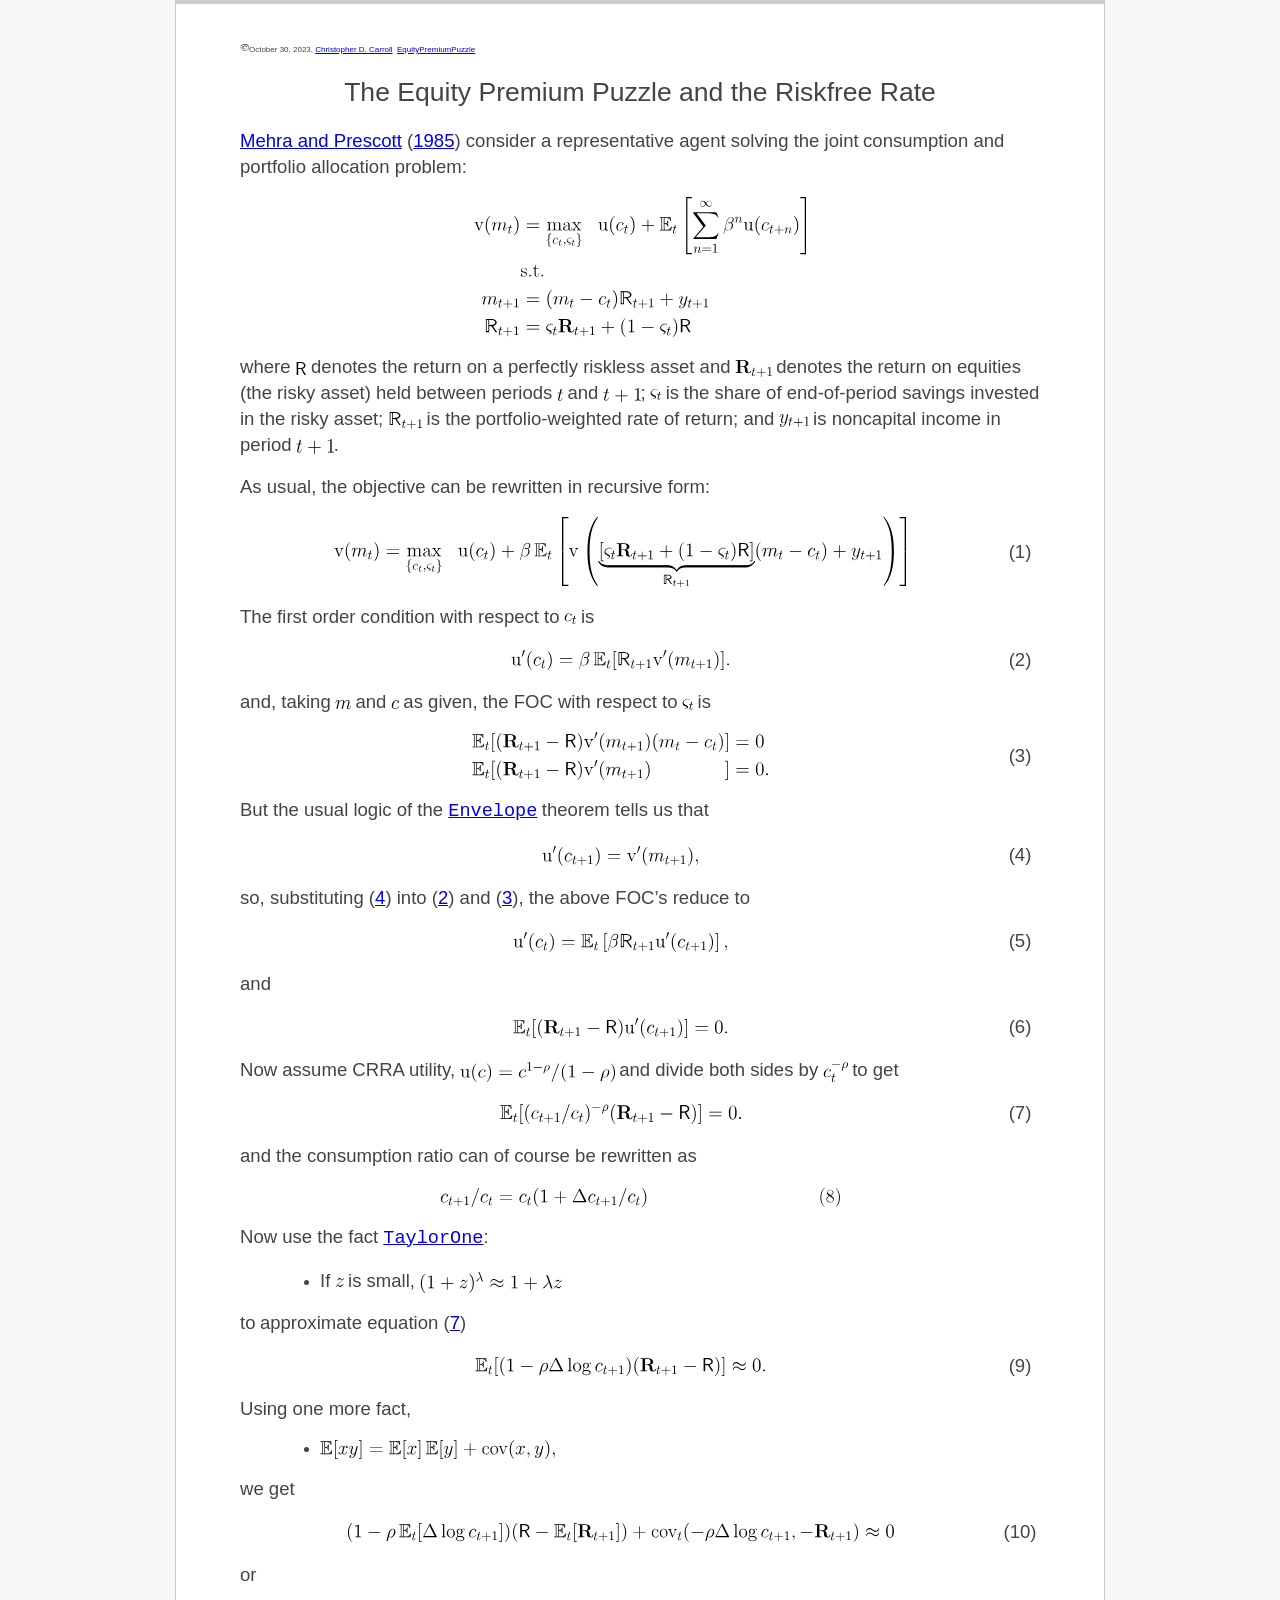
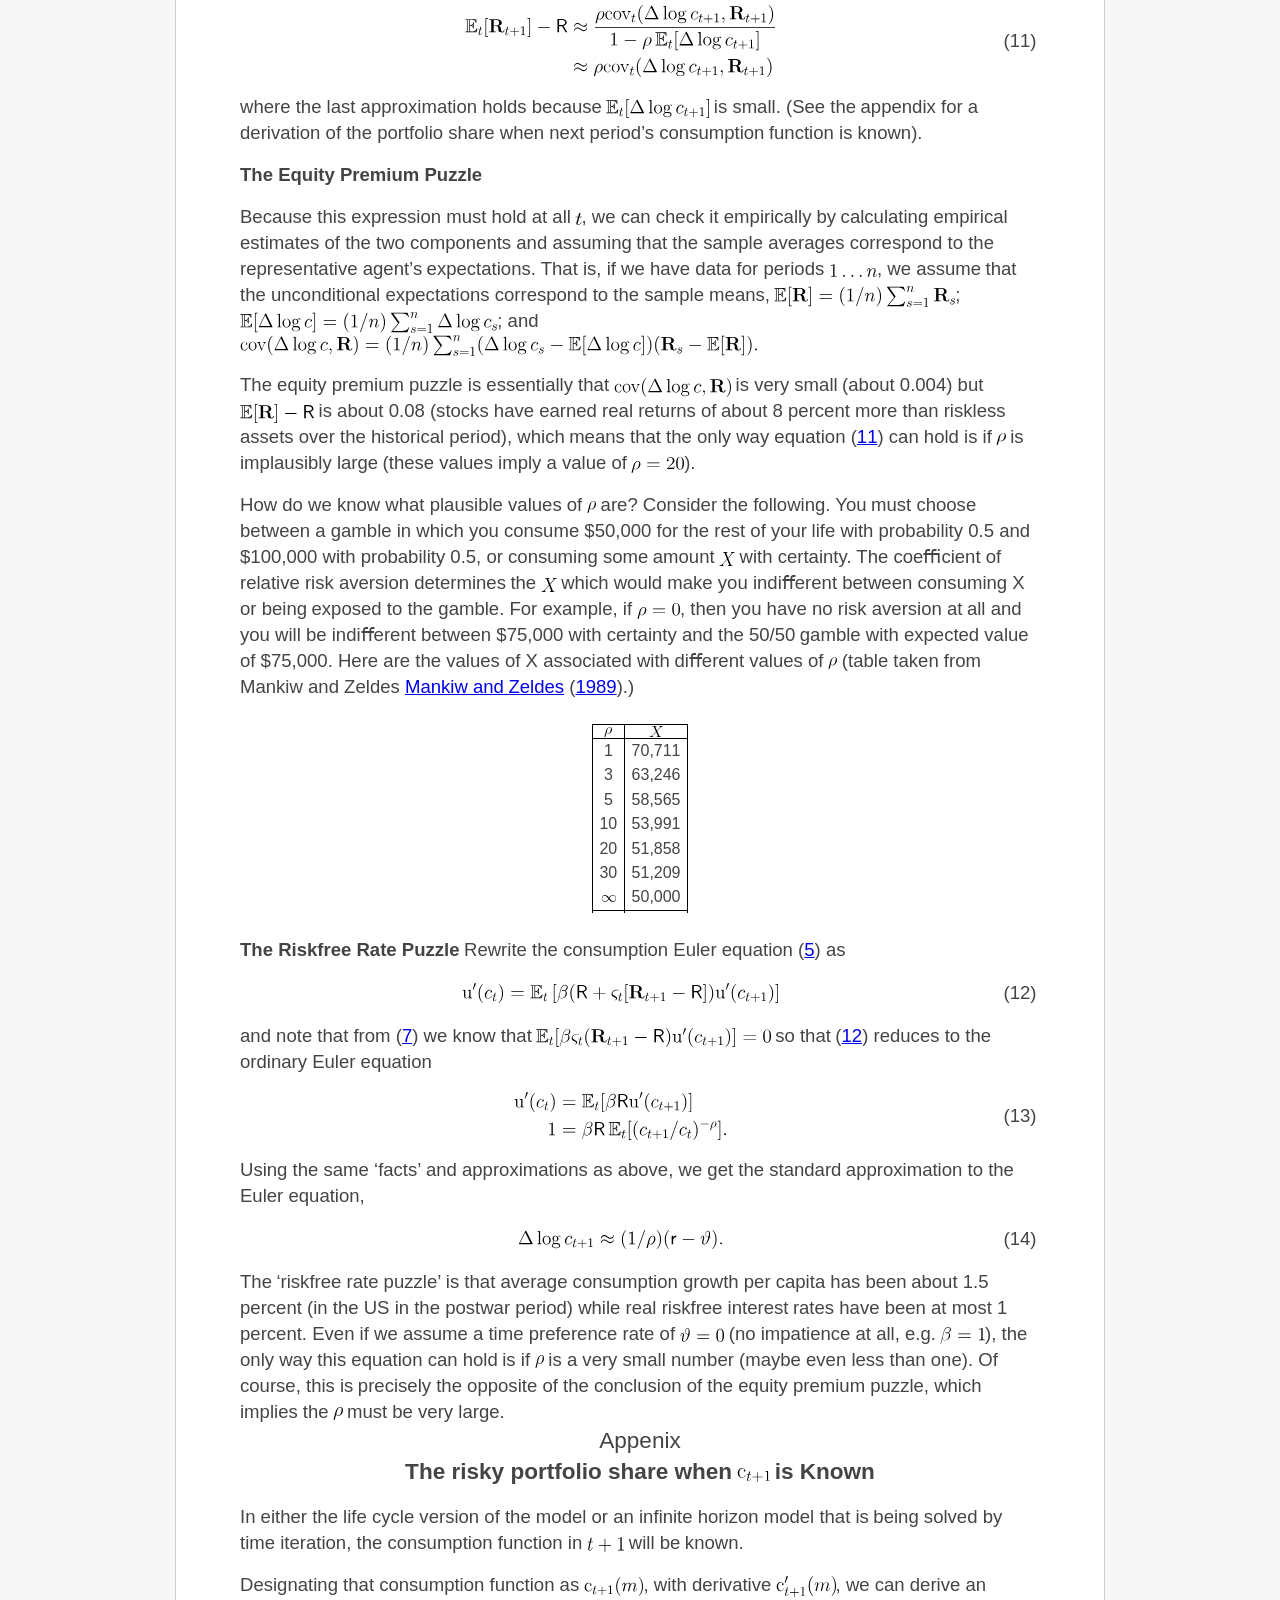
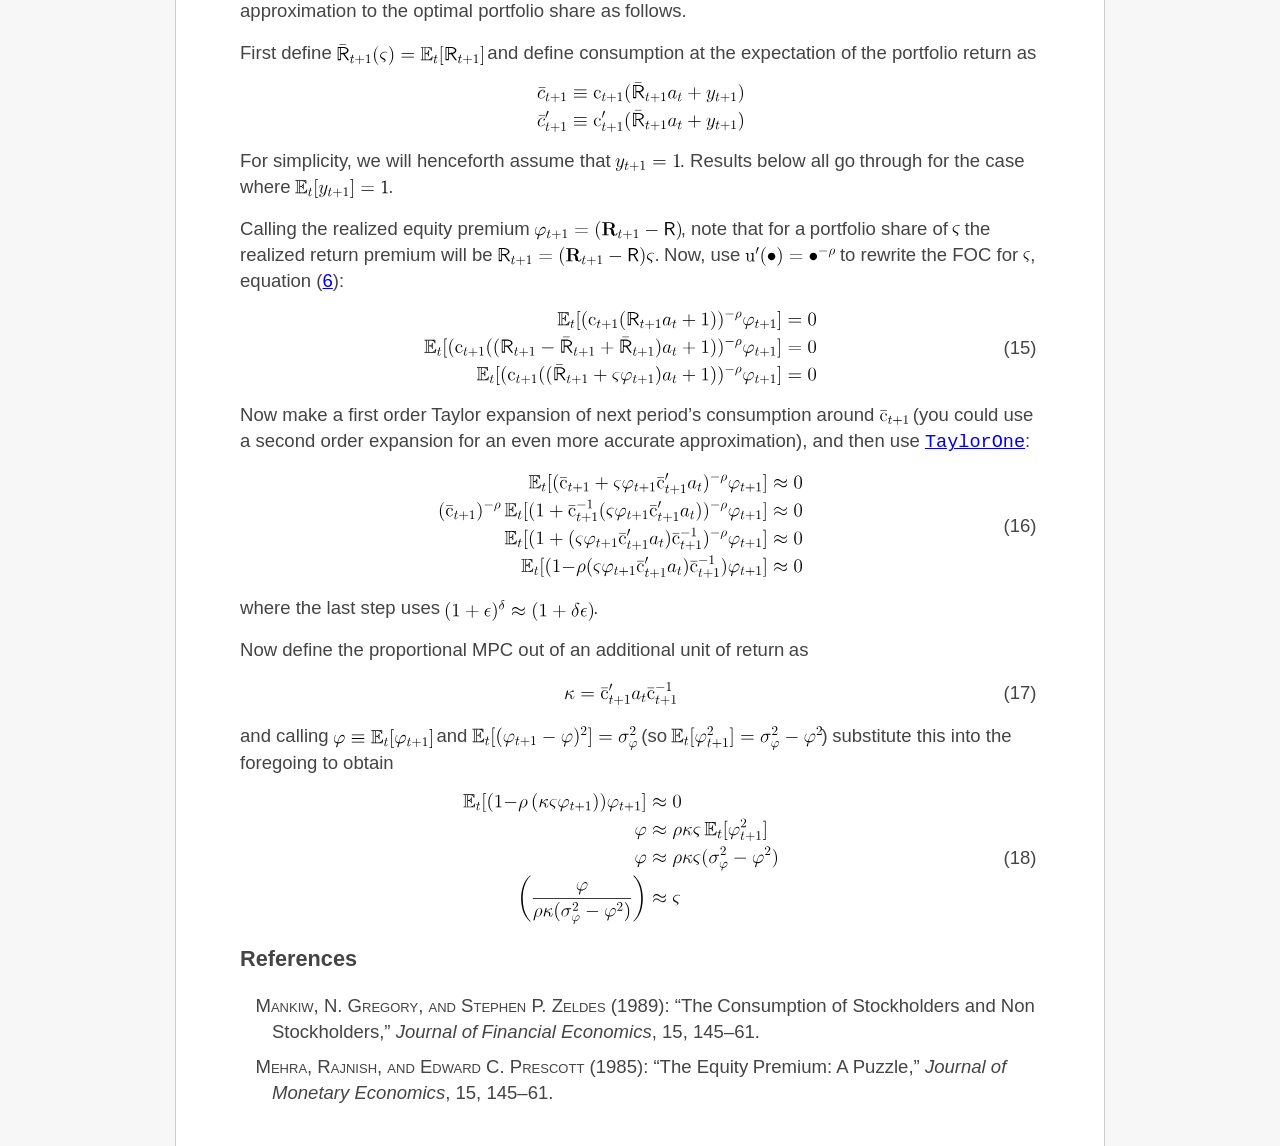
<file: index.html>
<!DOCTYPE html> 
<html lang="en" xml:lang="en" > 
<head>
  <title></title> 
<meta  charset="utf-8" /> 
<meta name="generator" content="TeX4ht (https://tug.org/tex4ht/)" /> 
<meta name="viewport" content="width=device-width,initial-scale=1" /> 
<link rel="stylesheet" type="text/css" href="EquityPremiumPuzzle.css" /> 
<meta name="src" content="EquityPremiumPuzzle.tex"> 
</head><body 
>
<!--l. 6--><p class="noindent" ><img 
src="EquityPremiumPuzzle0x.svg" alt="© " class="math";align="absmiddle"><span 
class="ecrm-0600">October 30, 2023, </span><a 
href="https://www.econ2.jhu.edu/people/ccarroll/" ><span 
class="ecrm-0600">Christopher D. Carroll</span></a>                                                                                       <a 
href="https://www.econ2.jhu.edu/people/ccarroll/public/lecturenotes" ><span 
class="ecrm-0600">EquityPremiumPuzzle</span></a>
   <div  
class="centerline">  <span 
class="ecrm-2074">The Equity Premium Puzzle and the Riskfree Rate</span>  </div>
<!--l. 15--><p class="indent" >   <a 
href="#XmehraPrescottPuzzle"><span 
class="ecrm-1440">Mehra and Prescott</span></a><span 
class="ecrm-1440"> (</span><a 
href="#XmehraPrescottPuzzle"><span 
class="ecrm-1440">1985</span></a><span 
class="ecrm-1440">) consider a representative agent solving the joint</span>
<span 
class="ecrm-1440">consumption and portfolio allocation problem:</span>
   <table 
class="equation"><tr><td><a 
 id="x1-2r1"></a>
   <div class="math-display" >
<img 
src="EquityPremiumPuzzle1x.svg" alt="                             [                ]
                               ∑∞
v(mt ) =  max    u (ct) + 𝔼t       βnu  (ct+n )
          {ct,ςt}
                               n=1
      s.t.

 mt+1  =  (mt  − ct)Rt+1  +  yt+1

 Rt+1  =  ςtRt+1  + (1 −  ςt)R
" class="math-display" ></div>
   </td></tr></table>
<!--l. 21--><p class="nopar" >
<span 
class="ecrm-1440">where</span> <img 
src="EquityPremiumPuzzle2x.svg" alt="R  " class="math";align="absmiddle"> <span 
class="ecrm-1440">denotes the return on a perfectly riskless asset and</span> <img 
src="EquityPremiumPuzzle3x.svg" alt="Rt+1   " class="math";align="absmiddle"> <span 
class="ecrm-1440">denotes the</span>
<span 
class="ecrm-1440">return on equities (the risky asset) held between periods</span> <img 
src="EquityPremiumPuzzle4x.svg" alt="t  " class="math";align="absmiddle"> <span 
class="ecrm-1440">and</span> <img 
src="EquityPremiumPuzzle5x.svg" alt="t + 1  " class="math";align="absmiddle"><span 
class="ecrm-1440">;</span> <img 
src="EquityPremiumPuzzle6x.svg" alt="ςt  " class="math";align="absmiddle"> <span 
class="ecrm-1440">is</span>
<span 
class="ecrm-1440">the share of end-of-period savings invested in the risky asset;</span> <img 
src="EquityPremiumPuzzle7x.svg" alt="Rt+1   " class="math";align="absmiddle"> <span 
class="ecrm-1440">is the</span>
<span 
class="ecrm-1440">portfolio-weighted rate of return; and</span> <img 
src="EquityPremiumPuzzle8x.svg" alt="yt+1   " class="math";align="absmiddle"> <span 
class="ecrm-1440">is noncapital income in period</span>
<img 
src="EquityPremiumPuzzle9x.svg" alt="t +  1  " class="math";align="absmiddle"><span 
class="ecrm-1440">.</span>
<!--l. 24--><p class="indent" >   <span 
class="ecrm-1440">As usual, the objective can be rewritten in recursive form:</span>
   <table 
class="equation"><tr><td><a 
 id="x1-3r1"></a>
                                                                                     
                                                                                     
   <div class="math-display" >
<img 
src="EquityPremiumPuzzle10x.svg" alt="                                ⌊   (                                          ) ⌋


v (mt ) =  max    u (ct) + β 𝔼t ⌈v  ( [ςtRt+1--+  (1-−-ςt)R-](mt −  ct) + yt+1 ) ⌉
           {ct,ςt}                      ◟         ◝◜         ◞
                                               Rt+1
" class="math-display" ></div>
   </td><td class="equation-label"><span 
class="ecrm-1440">(1)</span></td></tr></table>
<!--l. 27--><p class="nopar" >
<!--l. 29--><p class="indent" >   <span 
class="ecrm-1440">The ﬁrst order condition with respect to</span> <img 
src="EquityPremiumPuzzle11x.svg" alt="ct  " class="math";align="absmiddle"> <span 
class="ecrm-1440">is</span>
   <table 
class="equation"><tr><td><a 
 id="x1-4r2"></a>
   <div class="math-display" >
<img 
src="EquityPremiumPuzzle12x.svg" alt=" ′                    ′
u (ct) =  β 𝔼t[Rt+1v  (mt+1  )].
" class="math-display" ></div>
   </td><td class="equation-label"><span 
class="ecrm-1440">(2)</span></td></tr></table>
<!--l. 32--><p class="nopar" >
<span 
class="ecrm-1440">and, taking</span> <img 
src="EquityPremiumPuzzle13x.svg" alt="m  " class="math";align="absmiddle"> <span 
class="ecrm-1440">and</span> <img 
src="EquityPremiumPuzzle14x.svg" alt="c  " class="math";align="absmiddle"> <span 
class="ecrm-1440">as given, the FOC with respect to</span> <img 
src="EquityPremiumPuzzle15x.svg" alt="ςt  " class="math";align="absmiddle"> <span 
class="ecrm-1440">is</span>
   <table 
class="equation"><tr><td><a 
 id="x1-5r3"></a>
   <div class="math-display" >
<img 
src="EquityPremiumPuzzle16x.svg" alt="                  ′
𝔼t [(Rt+1  −  R)v (mt+1  )(mt  −  ct)] = 0
                  ′
𝔼t [(Rt+1  −  R)v (mt+1  )           ] = 0.
" class="math-display" ></div>
                                                                                     
                                                                                     
   </td><td class="equation-label"><span 
class="ecrm-1440">(3)</span></td></tr></table>
<!--l. 38--><p class="nopar" >
<!--l. 40--><p class="indent" >   <span 
class="ecrm-1440">But the usual logic of the </span><a 
href="https://www.econ2.jhu.edu/people/ccarroll/public/lecturenotes/consumption/Envelope" ><span 
class="ectt-1440">Envelope</span></a> <span 
class="ecrm-1440">theorem tells us that</span>
   <table 
class="equation"><tr><td><a 
 id="x1-6r4"></a>
   <div class="math-display" >
<img 
src="EquityPremiumPuzzle17x.svg" alt="  ′           ′
u (ct+1 ) =  v (mt+1 ),
" class="math-display" ></div>
   </td><td class="equation-label"><span 
class="ecrm-1440">(4)</span></td></tr></table>
<!--l. 43--><p class="nopar" >
<span 
class="ecrm-1440">so, substituting (</span><a 
href="#x1-6r4"><span 
class="ecrm-1440">4</span><!--tex4ht:ref: eq:envelope --></a><span 
class="ecrm-1440">) into (</span><a 
href="#x1-4r2"><span 
class="ecrm-1440">2</span><!--tex4ht:ref: eq:cfoc --></a><span 
class="ecrm-1440">) and (</span><a 
href="#x1-5r3"><span 
class="ecrm-1440">3</span><!--tex4ht:ref: eq:gamfoc --></a><span 
class="ecrm-1440">), the above FOC’s reduce to</span>
   <table 
class="equation"><tr><td><a 
 id="x1-7r5"></a>
   <div class="math-display" >
<img 
src="EquityPremiumPuzzle18x.svg" alt="u ′(c ) =  𝔼  [βR     u′(c   )],
     t      t    t+1     t+1
" class="math-display" ></div>
   </td><td class="equation-label"><span 
class="ecrm-1440">(5)</span></td></tr></table>
<!--l. 47--><p class="nopar" >
<span 
class="ecrm-1440">and</span>
   <table 
class="equation"><tr><td><a 
 id="x1-8r6"></a>
                                                                                     
                                                                                     
   <div class="math-display" >
<img 
src="EquityPremiumPuzzle19x.svg" alt="                  ′
𝔼t [(Rt+1  − R )u (ct+1 )] = 0.
" class="math-display" ></div>
   </td><td class="equation-label"><span 
class="ecrm-1440">(6)</span></td></tr></table>
<!--l. 51--><p class="nopar" >
<!--l. 54--><p class="indent" >   <span 
class="ecrm-1440">Now assume CRRA utility,</span> <img 
src="EquityPremiumPuzzle20x.svg" alt="u(c) =  c1− ρ∕(1 −  ρ)  " class="math";align="absmiddle"> <span 
class="ecrm-1440">and divide both sides by</span>
<img 
src="EquityPremiumPuzzle21x.svg" alt=" − ρ
ct  " class="math";align="absmiddle"> <span 
class="ecrm-1440">to get</span>
   <table 
class="equation"><tr><td><a 
 id="x1-9r7"></a>
   <div class="math-display" >
<img 
src="EquityPremiumPuzzle22x.svg" alt="𝔼  [(c   ∕c )− ρ(R     −  R )] = 0.
  t   t+1   t      t+1
" class="math-display" ></div>
   </td><td class="equation-label"><span 
class="ecrm-1440">(7)</span></td></tr></table>
<!--l. 58--><p class="nopar" >
<span 
class="ecrm-1440">and the consumption ratio can of course be rewritten as</span>
   <div class="align"><img 
src="EquityPremiumPuzzle23x.svg" alt="pict" ><a 
 id="x1-10r8"></a></div>
                                                                                     
                                                                                     
<!--l. 70--><p class="noindent" ><span 
class="ecrm-1440">Now use the fact </span><a 
href="https://www.econ2.jhu.edu/people/ccarroll/public/lecturenotes/MathFactsList/TaylorOne" ><span 
class="ectt-1440">TaylorOne</span></a><span 
class="ecrm-1440">:</span>
      <blockquote class="quote">
     <ul class="itemize1">
     <li class="itemize"><span 
class="ecrm-1440">If</span> <img 
src="EquityPremiumPuzzle24x.svg" alt="z  " class="math";align="absmiddle"> <span 
class="ecrm-1440">is small,</span> <img 
src="EquityPremiumPuzzle25x.svg" alt="(1 +  z)λ ≈  1 +  λz  " class="math";align="absmiddle"></li></ul>
      </blockquote>                                                                                 <span 
class="ecrm-1440">to</span>
<span 
class="ecrm-1440">approximate equation (</span><a 
href="#x1-9r7"><span 
class="ecrm-1440">7</span><!--tex4ht:ref: eq:ShareEulernew --></a><span 
class="ecrm-1440">)</span>
   <table 
class="equation"><tr><td><a 
 id="x1-11r9"></a>
   <div class="math-display" >
<img 
src="EquityPremiumPuzzle26x.svg" alt="𝔼 [(1 −  ρΔ  log c   )(R      − R )] ≈ 0.
  t               t+1     t+1
" class="math-display" ></div>
   </td><td class="equation-label"><span 
class="ecrm-1440">(9)</span></td></tr></table>
<!--l. 74--><p class="nopar" >
<!--l. 76--><p class="noindent" ><span 
class="ecrm-1440">Using one more fact,</span>
      <blockquote class="quote">
     <ul class="itemize1">
     <li class="itemize"><img 
src="EquityPremiumPuzzle27x.svg" alt="𝔼[xy ] = 𝔼 [x ]𝔼 [y ] + cov (x,y ),  " class="math";align="absmiddle"></li></ul>
      </blockquote>
<!--l. 82--><p class="noindent" ><span 
class="ecrm-1440">we get</span>
   <table 
class="equation"><tr><td><a 
 id="x1-12r10"></a>
                                                                                     
                                                                                     
   <div class="math-display" >
<img 
src="EquityPremiumPuzzle28x.svg" alt="(1 −  ρ 𝔼t[Δ  log ct+1])(R −  𝔼t [Rt+1  ]) + covt (− ρΔ  log ct+1,−  Rt+1 ) ≈  0
" class="math-display" ></div>
   </td><td class="equation-label"><span 
class="ecrm-1440">(10)</span></td></tr></table>
<!--l. 85--><p class="nopar" >
<span 
class="ecrm-1440">or</span>
   <table 
class="equation"><tr><td><a 
 id="x1-13r11"></a>
   <div class="math-display" >
<img 
src="EquityPremiumPuzzle29x.svg" alt="                   ρcovt-(Δ--log--ct+1,-Rt+1--)
𝔼t [Rt+1 ] − R  ≈
                     1 −  ρ 𝔼t[Δ  log  ct+1 ]
                ≈  ρcovt (Δ log ct+1, Rt+1 )
" class="math-display" ></div>
   </td><td class="equation-label"><span 
class="ecrm-1440">(11)</span></td></tr></table>
<!--l. 90--><p class="nopar" >
<span 
class="ecrm-1440">where the last approximation holds because</span> <img 
src="EquityPremiumPuzzle30x.svg" alt="𝔼  [Δ  log c    ]
  t         t+1  " class="math";align="absmiddle"> <span 
class="ecrm-1440">is small. (See the</span>
<span 
class="ecrm-1440">appendix for a derivation of the portfolio share when next period’s consumption</span>
<span 
class="ecrm-1440">function is known).</span>
<!--l. 96--><p class="noindent" ><span 
class="ecbx-1440">The Equity Premium Puzzle</span>
<!--l. 98--><p class="indent" >   <span 
class="ecrm-1440">Because this expression must hold at all</span> <img 
src="EquityPremiumPuzzle31x.svg" alt="t  " class="math";align="absmiddle"><span 
class="ecrm-1440">, we can check it empirically by</span>
<span 
class="ecrm-1440">calculating empirical estimates of the two components and assuming</span>
<span 
class="ecrm-1440">that the sample averages correspond to the representative agent’s</span>
<span 
class="ecrm-1440">expectations. That is, if we have data for periods</span> <img 
src="EquityPremiumPuzzle32x.svg" alt="1 ...n  " class="math";align="absmiddle"><span 
class="ecrm-1440">, we assume</span>
<span 
class="ecrm-1440">that the unconditional expectations correspond to the sample means,</span>
                                                                                     
                                                                                     
<img 
src="EquityPremiumPuzzle33x.svg" alt="                ∑n
𝔼 [R  ] = (1∕n )    s=1 Rs  " class="math";align="absmiddle"><span 
class="ecrm-1440">;</span> <img 
src="EquityPremiumPuzzle34x.svg" alt="                     ∑n
𝔼 [Δ  log c] = (1 ∕n )   s=1 Δ  log  cs  " class="math";align="absmiddle"><span 
class="ecrm-1440">; and</span>
<img 
src="EquityPremiumPuzzle35x.svg" alt="                            ∑
cov (Δ  log c,R ) =  (1∕n )    n  (Δ  log c  − 𝔼 [Δ  log  c])(R   −  𝔼 [R ]).
                               s=1         s                   s  " class="math";align="absmiddle">
<!--l. 109--><p class="indent" >   <span 
class="ecrm-1440">The equity premium puzzle is essentially that</span> <img 
src="EquityPremiumPuzzle36x.svg" alt="cov( Δ log c, R )  " class="math";align="absmiddle"> <span 
class="ecrm-1440">is very small</span>
<span 
class="ecrm-1440">(about 0.004) but</span> <img 
src="EquityPremiumPuzzle37x.svg" alt="𝔼 [R  ] − R  " class="math";align="absmiddle"> <span 
class="ecrm-1440">is about 0.08 (stocks have earned real returns of</span>
<span 
class="ecrm-1440">about 8 percent more than riskless assets over the historical period), which</span>
<span 
class="ecrm-1440">means that the only way equation (</span><a 
href="#x1-13r11"><span 
class="ecrm-1440">11</span><!--tex4ht:ref: eq:eqprem --></a><span 
class="ecrm-1440">) can hold is if</span> <img 
src="EquityPremiumPuzzle38x.svg" alt="ρ  " class="math";align="absmiddle"> <span 
class="ecrm-1440">is implausibly large</span>
<span 
class="ecrm-1440">(these values imply a value of</span> <img 
src="EquityPremiumPuzzle39x.svg" alt="ρ =  20  " class="math";align="absmiddle"><span 
class="ecrm-1440">).</span>
<!--l. 116--><p class="indent" >   <span 
class="ecrm-1440">How do we know what plausible values of</span> <img 
src="EquityPremiumPuzzle40x.svg" alt="ρ  " class="math";align="absmiddle"> <span 
class="ecrm-1440">are? Consider the following. You</span>
<span 
class="ecrm-1440">must choose between a gamble in which you consume $50,000 for the rest of your</span>
<span 
class="ecrm-1440">life with probability 0.5 and $100,000 with probability 0.5, or consuming some</span>
<span 
class="ecrm-1440">amount</span> <img 
src="EquityPremiumPuzzle41x.svg" alt="X  " class="math";align="absmiddle"> <span 
class="ecrm-1440">with certainty. The coeﬃcient of relative risk aversion determines</span>
<span 
class="ecrm-1440">the</span> <img 
src="EquityPremiumPuzzle42x.svg" alt="X  " class="math";align="absmiddle"> <span 
class="ecrm-1440">which would make you indiﬀerent between consuming X or being</span>
<span 
class="ecrm-1440">exposed to the gamble. For example, if</span> <img 
src="EquityPremiumPuzzle43x.svg" alt="ρ =  0  " class="math";align="absmiddle"><span 
class="ecrm-1440">, then you have no risk aversion at</span>
<span 
class="ecrm-1440">all and you will be indiﬀerent between $75,000 with certainty and the 50/50</span>
<span 
class="ecrm-1440">gamble with expected value of $75,000. Here are the values of X associated with</span>
<span 
class="ecrm-1440">diﬀerent values of</span> <img 
src="EquityPremiumPuzzle44x.svg" alt="ρ  " class="math";align="absmiddle"> <span 
class="ecrm-1440">(table taken from Mankiw and Zeldes</span><span 
class="ecrm-1440"> </span><a 
href="#Xmankiw&zeldes:stockholders"><span 
class="ecrm-1440">Mankiw and</span>
<span 
class="ecrm-1440">Zeldes</span></a><span 
class="ecrm-1440"> (</span><a 
href="#Xmankiw&zeldes:stockholders"><span 
class="ecrm-1440">1989</span></a><span 
class="ecrm-1440">).)</span>
   <div class="table">
                                                                                     
                                                                                     
<!--l. 131--><p class="indent" >   <figure class="float" 
>
                                                                                     
                                                                                     
<div class="tabular"> <table id="TBL-1" class="tabular" 
 
><colgroup id="TBL-1-1g"><col 
id="TBL-1-1"></colgroup><colgroup id="TBL-1-2g"><col 
id="TBL-1-2"></colgroup><tr 
class="hline"><td><hr></td><td><hr></td></tr><tr  
 style="vertical-align:baseline;" id="TBL-1-1-"><td  style="white-space:nowrap; text-align:center;" id="TBL-1-1-1"  
class="td11"> <img 
src="EquityPremiumPuzzle45x.svg" alt="ρ  " class="math";align="absmiddle">  </td><td  style="white-space:nowrap; text-align:center;" id="TBL-1-1-2"  
class="td11">  <img 
src="EquityPremiumPuzzle46x.svg" alt="X  " class="math";align="absmiddle">   </td>
</tr><tr 
class="hline"><td><hr></td><td><hr></td></tr><tr  
 style="vertical-align:baseline;" id="TBL-1-2-"><td  style="white-space:nowrap; text-align:center;" id="TBL-1-2-1"  
class="td11">  1   </td><td  style="white-space:nowrap; text-align:center;" id="TBL-1-2-2"  
class="td11"> 70,711  </td>
</tr><tr  
 style="vertical-align:baseline;" id="TBL-1-3-"><td  style="white-space:nowrap; text-align:center;" id="TBL-1-3-1"  
class="td11">  3   </td><td  style="white-space:nowrap; text-align:center;" id="TBL-1-3-2"  
class="td11"> 63,246  </td>
</tr><tr  
 style="vertical-align:baseline;" id="TBL-1-4-"><td  style="white-space:nowrap; text-align:center;" id="TBL-1-4-1"  
class="td11">  5   </td><td  style="white-space:nowrap; text-align:center;" id="TBL-1-4-2"  
class="td11"> 58,565  </td>
</tr><tr  
 style="vertical-align:baseline;" id="TBL-1-5-"><td  style="white-space:nowrap; text-align:center;" id="TBL-1-5-1"  
class="td11">  10   </td><td  style="white-space:nowrap; text-align:center;" id="TBL-1-5-2"  
class="td11"> 53,991  </td>
</tr><tr  
 style="vertical-align:baseline;" id="TBL-1-6-"><td  style="white-space:nowrap; text-align:center;" id="TBL-1-6-1"  
class="td11">  20   </td><td  style="white-space:nowrap; text-align:center;" id="TBL-1-6-2"  
class="td11"> 51,858  </td>
</tr><tr  
 style="vertical-align:baseline;" id="TBL-1-7-"><td  style="white-space:nowrap; text-align:center;" id="TBL-1-7-1"  
class="td11">  30   </td><td  style="white-space:nowrap; text-align:center;" id="TBL-1-7-2"  
class="td11"> 51,209  </td>
</tr><tr  
 style="vertical-align:baseline;" id="TBL-1-8-"><td  style="white-space:nowrap; text-align:center;" id="TBL-1-8-1"  
class="td11"> <img 
src="EquityPremiumPuzzle47x.svg" alt="∞ " class="math";align="absmiddle"> </td><td  style="white-space:nowrap; text-align:center;" id="TBL-1-8-2"  
class="td11"> 50,000  </td>
</tr><tr 
class="hline"><td><hr></td><td><hr></td></tr><tr  
 style="vertical-align:baseline;" id="TBL-1-9-"><td  style="white-space:nowrap; text-align:center;" id="TBL-1-9-1"  
class="td11">     </td></tr></table></div>
                                                                                     
                                                                                     
   </figure>
   </div>
                                                                                     
                                                                                     
<!--l. 166--><p class="noindent" ><span 
class="ecbx-1440">The Riskfree Rate Puzzle</span>
<span 
class="ecrm-1440">Rewrite the consumption Euler equation (</span><a 
href="#x1-7r5"><span 
class="ecrm-1440">5</span><!--tex4ht:ref: eq:ceuler --></a><span 
class="ecrm-1440">) as</span>
<table 
class="equation"><tr><td><a 
 id="x1-14r12"></a>
<div class="math-display" >
<img 
src="EquityPremiumPuzzle48x.svg" alt=" ′                                    ′
u (ct) =  𝔼t [β(R  + ςt[Rt+1  −  R])u (ct+1 )]
" class="math-display" ></div>
</td><td class="equation-label"><span 
class="ecrm-1440">(12)</span></td></tr></table>
<span 
class="ecrm-1440">and note that from (</span><a 
href="#x1-9r7"><span 
class="ecrm-1440">7</span><!--tex4ht:ref: eq:ShareEulernew --></a><span 
class="ecrm-1440">) we know that</span> <img 
src="EquityPremiumPuzzle49x.svg" alt="                     ′
𝔼t[β ςt(Rt+1  − R )u (ct+1 )] = 0  " class="math";align="absmiddle"> <span 
class="ecrm-1440">so that</span>
<span 
class="ecrm-1440">(</span><a 
href="#x1-14r12"><span 
class="ecrm-1440">12</span><!--tex4ht:ref: eq:newgam --></a><span 
class="ecrm-1440">) reduces to the ordinary Euler equation</span>
<table 
class="equation"><tr><td><a 
 id="x1-15r13"></a>
<div class="math-display" >
<img 
src="EquityPremiumPuzzle50x.svg" alt="u ′(c ) =  𝔼  [βRu  ′(c   )]
     t      t        t+1
     1 =  βR  𝔼t[(ct+1 ∕ct)− ρ ].
" class="math-display" ></div>
</td><td class="equation-label"><span 
class="ecrm-1440">(13)</span></td></tr></table>
<span 
class="ecrm-1440">Using the same ‘facts’ and approximations as above, we get the standard</span>
<span 
class="ecrm-1440">approximation to the Euler equation,</span>
<table 
class="equation"><tr><td><a 
 id="x1-16r14"></a>
<div class="math-display" >
<img 
src="EquityPremiumPuzzle51x.svg" alt="Δ  log  c    ≈  (1∕ρ )(r − 𝜗 ).
        t+1
" class="math-display" ></div>
</td><td class="equation-label"><span 
class="ecrm-1440">(14)</span></td></tr></table>                                                                                  <span 
class="ecrm-1440">The</span>
                                                                                     
                                                                                     
<span 
class="ecrm-1440">‘riskfree rate puzzle’ is that average consumption growth per  capita has been</span>
<span 
class="ecrm-1440">about 1.5 percent (in the US in the postwar period) while real riskfree interest</span>
<span 
class="ecrm-1440">rates have been at most 1 percent. Even if we assume a time preference rate of</span>
<img 
src="EquityPremiumPuzzle52x.svg" alt="𝜗  = 0  " class="math";align="absmiddle"> <span 
class="ecrm-1440">(no impatience at all, e.g.</span> <img 
src="EquityPremiumPuzzle53x.svg" alt="β  =  1  " class="math";align="absmiddle"><span 
class="ecrm-1440">), the only way this equation can hold</span>
<span 
class="ecrm-1440">is if</span> <img 
src="EquityPremiumPuzzle54x.svg" alt="ρ  " class="math";align="absmiddle"> <span 
class="ecrm-1440">is a very small number (maybe even less than one). Of course, this is</span>
<span 
class="ecrm-1440">precisely the opposite of the conclusion of the equity premium puzzle, which</span>
<span 
class="ecrm-1440">implies the</span> <img 
src="EquityPremiumPuzzle55x.svg" alt="ρ  " class="math";align="absmiddle"> <span 
class="ecrm-1440">must be very large.</span>
                                                                                     
                                                                                     
   <div  
class="centerline">                                          <span 
class="ecrm-1728">Appenix</span>                                    </div>
   <div  
class="centerline">      <span 
class="ecbx-1728">The risky portfolio share when</span> <img 
src="EquityPremiumPuzzle56x.svg" alt="c
 t+1   " class="math";align="absmiddle">  <span 
class="ecbx-1728">is Known</span>      </div>
<!--l. 177--><p class="indent" >   <span 
class="ecrm-1440">In either the life cycle version of the model or an inﬁnite horizon model that is</span>
<span 
class="ecrm-1440">being solved by time iteration, the consumption function in</span> <img 
src="EquityPremiumPuzzle57x.svg" alt="t + 1  " class="math";align="absmiddle"> <span 
class="ecrm-1440">will be</span>
<span 
class="ecrm-1440">known.</span>
<!--l. 179--><p class="indent" >   <span 
class="ecrm-1440">Designating that consumption function as</span> <img 
src="EquityPremiumPuzzle58x.svg" alt="ct+1(m  )  " class="math";align="absmiddle"><span 
class="ecrm-1440">, with derivative</span>
<img 
src="EquityPremiumPuzzle59x.svg" alt="c′   (m )
 t+1  " class="math";align="absmiddle"><span 
class="ecrm-1440">, we can derive an approximation to the optimal portfolio share as</span>
<span 
class="ecrm-1440">follows.</span>
<!--l. 186--><p class="indent" >   <span 
class="ecrm-1440">First deﬁne</span> <img 
src="EquityPremiumPuzzle60x.svg" alt="¯R    (ς) =  𝔼 [R    ]
  t+1          t  t+1  " class="math";align="absmiddle"> <span 
class="ecrm-1440">and deﬁne consumption at the expectation of</span>
<span 
class="ecrm-1440">the portfolio return as</span>
   <div class="align"><img 
src="EquityPremiumPuzzle61x.svg" alt="pict" ></div>
<!--l. 192--><p class="indent" >   <span 
class="ecrm-1440">For simplicity, we will henceforth assume that</span> <img 
src="EquityPremiumPuzzle62x.svg" alt="yt+1 =  1  " class="math";align="absmiddle"><span 
class="ecrm-1440">. Results below all go</span>
<span 
class="ecrm-1440">through for the case where</span> <img 
src="EquityPremiumPuzzle63x.svg" alt="𝔼t [yt+1 ] = 1  " class="math";align="absmiddle"><span 
class="ecrm-1440">.</span>
<!--l. 194--><p class="indent" >   <span 
class="ecrm-1440">Calling the realized equity premium</span> <img 
src="EquityPremiumPuzzle64x.svg" alt="φt+1  = (Rt+1   − R )  " class="math";align="absmiddle"><span 
class="ecrm-1440">, note that for a</span>
<span 
class="ecrm-1440">portfolio share of</span> <img 
src="EquityPremiumPuzzle65x.svg" alt="ς  " class="math";align="absmiddle"> <span 
class="ecrm-1440">the realized return premium will be</span> <img 
src="EquityPremiumPuzzle66x.svg" alt="Rt+1  = (Rt+1   − R )ς  " class="math";align="absmiddle"><span 
class="ecrm-1440">.</span>
<span 
class="ecrm-1440">Now, use</span> <img 
src="EquityPremiumPuzzle67x.svg" alt="u ′(∙) =  ∙− ρ  " class="math";align="absmiddle"> <span 
class="ecrm-1440">to rewrite the FOC for</span> <img 
src="EquityPremiumPuzzle68x.svg" alt="ς  " class="math";align="absmiddle"><span 
class="ecrm-1440">, equation</span><span 
class="ecrm-1440"> </span><span 
class="ecrm-1440">(</span><a 
href="#x1-8r6"><span 
class="ecrm-1440">6</span><!--tex4ht:ref: eq:ShareEuler --></a><span 
class="ecrm-1440">)</span><span 
class="ecrm-1440">:</span>
   <table 
class="equation"><tr><td><a 
 id="x1-17r15"></a>
   <div class="math-display" >
<img 
src="EquityPremiumPuzzle69x.svg" alt="                    𝔼t[(ct+1(Rt+1at  +  1) )− ρφt+1 ] = 0

𝔼t [(ct+1((Rt+1  −  ¯Rt+1  + R¯t+1  )at + 1) )− ρφt+1 ] = 0
                   ¯                        − ρ
        𝔼t [(ct+1 ((Rt+1  + ς φt+1 )at + 1) )  φt+1 ] = 0
" class="math-display" ></div>
                                                                                     
                                                                                     
   </td><td class="equation-label"><span 
class="ecrm-1440">(15)</span></td></tr></table>
<!--l. 199--><p class="nopar" >
<!--l. 201--><p class="indent" >   <span 
class="ecrm-1440">Now make a ﬁrst order Taylor expansion of next period’s consumption around</span>
<img 
src="EquityPremiumPuzzle70x.svg" alt="¯ct+1   " class="math";align="absmiddle"> <span 
class="ecrm-1440">(you could use a second order expansion for an even more accurate</span>
<span 
class="ecrm-1440">approximation), and then use </span><a 
href="https://www.econ2.jhu.edu/people/ccarroll/public/lecturenotes/MathFactsList/TaylorOne" ><span 
class="ectt-1440">TaylorOne</span></a><span 
class="ecrm-1440">:</span>
   <table 
class="equation"><tr><td><a 
 id="x1-18r16"></a>
   <div class="math-display" >
<img 
src="EquityPremiumPuzzle71x.svg" alt="             𝔼 [(¯c    +  ςφ    ¯c′  a )− ρφ    ] ≈ 0
              t   t+1       t+1  t+1  t     t+1
(¯ct+1 )− ρ 𝔼t [(1 + ¯c− 1 (ςφt+1 ¯c′  at))− ρφt+1 ] ≈ 0
                   t+1     ′   t+1− 1 − ρ
         𝔼t [(1 +  (ςφt+1 ¯c t+1at )¯ct+1)   φt+1 ] ≈ 0
                             ′       − 1
           𝔼t [(1− ρ (ςφt+1 ¯ct+1at )¯ct+1 )φt+1 ] ≈ 0
" class="math-display" ></div>
   </td><td class="equation-label"><span 
class="ecrm-1440">(16)</span></td></tr></table>
<!--l. 220--><p class="nopar" >
<span 
class="ecrm-1440">where the last step uses</span> <img 
src="EquityPremiumPuzzle72x.svg" alt="        δ
(1 +  𝜖)  ≈  (1 + δ 𝜖)  " class="math";align="absmiddle"><span 
class="ecrm-1440">.</span>
<!--l. 223--><p class="indent" >   <span 
class="ecrm-1440">Now deﬁne the proportional MPC out of an additional unit of return</span>
<span 
class="ecrm-1440">as</span>
   <table 
class="equation"><tr><td><a 
 id="x1-19r17"></a>
   <div class="math-display" >
<img 
src="EquityPremiumPuzzle73x.svg" alt="κ =  ¯c′  a ¯c − 1
      t+1  t t+1
" class="math-display" ></div>
                                                                                     
                                                                                     
   </td><td class="equation-label"><span 
class="ecrm-1440">(17)</span></td></tr></table>
<!--l. 226--><p class="nopar" >
<span 
class="ecrm-1440">and calling</span> <img 
src="EquityPremiumPuzzle74x.svg" alt="φ ≡  𝔼t [φt+1 ]  " class="math";align="absmiddle"> <span 
class="ecrm-1440">and</span> <img 
src="EquityPremiumPuzzle75x.svg" alt="                2      2
𝔼t [(φt+1  −  φ ) ] = σ φ  " class="math";align="absmiddle"> <span 
class="ecrm-1440">(so</span> <img 
src="EquityPremiumPuzzle76x.svg" alt="     2        2      2
𝔼t [φ t+1] =  σφ −  φ   " class="math";align="absmiddle"><span 
class="ecrm-1440">)</span>
<span 
class="ecrm-1440">substitute this into the foregoing to obtain</span>
   <table 
class="equation"><tr><td><a 
 id="x1-20r18"></a>
   <div class="math-display" >
<img 
src="EquityPremiumPuzzle77x.svg" alt="𝔼  [(1 − ρ (κς φ    ))φ    ] ≈ 0
  t            t+1    t+1
                         φ ≈  ρκ ς 𝔼t[φ2   ]
                                     2  t+1 2
                         φ ≈  ρκ ς(σ φ − φ  )
        (               )
          ------φ--------
          ρκ (σ2  − φ2 )   ≈  ς
                φ
" class="math-display" ></div>
   </td><td class="equation-label"><span 
class="ecrm-1440">(18)</span></td></tr></table>
<!--l. 238--><p class="nopar" >
                                                                                     
                                                                                     
   <h3 class="likesectionHead"><a 
 id="x1-1000"></a><span 
class="ecrm-1440">References</span></h3>
<!--l. 5--><p class="noindent" >
  <div class="thebibliography">
  <p class="bibitem" ><span class="biblabel">
<a 
 id="Xmankiw&zeldes:stockholders"></a><span class="bibsp"><span 
class="ecrm-1440"> </span><span 
class="ecrm-1440"> </span><span 
class="ecrm-1440"> </span></span></span><span 
class="eccc1440-"><span 
class="small-caps">M</span><span 
class="small-caps">a</span><span 
class="small-caps">n</span><span 
class="small-caps">k</span><span 
class="small-caps">i</span><span 
class="small-caps">w</span><span 
class="small-caps">,</span>  <span 
class="small-caps">N</span><span 
class="small-caps">.</span></span><span 
class="eccc1440-"> <span 
class="small-caps">G</span><span 
class="small-caps">r</span><span 
class="small-caps">e</span><span 
class="small-caps">g</span><span 
class="small-caps">o</span><span 
class="small-caps">r</span><span 
class="small-caps">y</span><span 
class="small-caps">,</span>  <span 
class="small-caps">a</span><span 
class="small-caps">n</span><span 
class="small-caps">d</span>  <span 
class="small-caps">S</span><span 
class="small-caps">t</span><span 
class="small-caps">e</span><span 
class="small-caps">p</span><span 
class="small-caps">h</span><span 
class="small-caps">e</span><span 
class="small-caps">n</span></span><span 
class="eccc1440-"> <span 
class="small-caps">P</span><span 
class="small-caps">.</span>  <span 
class="small-caps">Z</span><span 
class="small-caps">e</span><span 
class="small-caps">l</span><span 
class="small-caps">d</span><span 
class="small-caps">e</span><span 
class="small-caps">s</span> </span><span 
class="ecrm-1440">(1989):  “The</span>
  <span 
class="ecrm-1440">Consumption   of   Stockholders   and   Non   Stockholders,”   </span><span 
class="ecti-1440">Journal  of</span>
  <span 
class="ecti-1440">Financial Economics</span><span 
class="ecrm-1440">, 15, 145–61.</span>
  </p>
  <p class="bibitem" ><span class="biblabel">
<a 
 id="XmehraPrescottPuzzle"></a><span class="bibsp"><span 
class="ecrm-1440"> </span><span 
class="ecrm-1440"> </span><span 
class="ecrm-1440"> </span></span></span><span 
class="eccc1440-"><span 
class="small-caps">M</span><span 
class="small-caps">e</span><span 
class="small-caps">h</span><span 
class="small-caps">r</span><span 
class="small-caps">a</span><span 
class="small-caps">,</span> <span 
class="small-caps">R</span><span 
class="small-caps">a</span><span 
class="small-caps">j</span><span 
class="small-caps">n</span><span 
class="small-caps">i</span><span 
class="small-caps">s</span><span 
class="small-caps">h</span><span 
class="small-caps">,</span> <span 
class="small-caps">a</span><span 
class="small-caps">n</span><span 
class="small-caps">d</span> <span 
class="small-caps">E</span><span 
class="small-caps">d</span><span 
class="small-caps">w</span><span 
class="small-caps">a</span><span 
class="small-caps">r</span><span 
class="small-caps">d</span></span><span 
class="eccc1440-"> <span 
class="small-caps">C</span><span 
class="small-caps">.</span> <span 
class="small-caps">P</span><span 
class="small-caps">r</span><span 
class="small-caps">e</span><span 
class="small-caps">s</span><span 
class="small-caps">c</span><span 
class="small-caps">o</span><span 
class="small-caps">t</span><span 
class="small-caps">t</span> </span><span 
class="ecrm-1440">(1985): “The Equity</span>
  <span 
class="ecrm-1440">Premium: A Puzzle,” </span><span 
class="ecti-1440">Journal of Monetary Economics</span><span 
class="ecrm-1440">, 15, 145–61.</span>
</p>
  </div>
    
</body> 
</html>
</file>
<file: EquityPremiumPuzzle.css>
/* Econ-ARK Basic HTML Theme styles 1.0 */ /*! normalize.css v1.1.3 | MIT License | git.io/normalize */article,aside,details,figcaption,figure,footer,header,hgroup,main,nav,section,summary{display:block}audio,canvas,video{display:inline-block;*display:inline;*zoom:1}audio:not([controls]){display:none;height:0}[hidden]{display:none}html{font-size:100%;-ms-text-size-adjust:100%;-webkit-text-size-adjust:100%}html,button,input,select,textarea{font-family:sans-serif}body{margin:0}a:focus{outline:thin dotted}a:active,a:hover{outline:0}h1{font-size:2em;margin:.67em 0}h2{font-size:1.5em;margin:.83em 0}h3{font-size:1.17em;margin:1em 0}h4{font-size:1em;margin:1.33em 0}h5{font-size:.83em;margin:1.67em 0}h6{font-size:.67em;margin:2.33em 0}abbr[title]{border-bottom:1px dotted}b,strong{font-weight:bold}blockquote{margin:1em 40px}dfn{font-style:italic}hr{-moz-box-sizing:content-box;box-sizing:content-box;height:0}mark{background:#ff0;color:#000}p,pre{margin:1em 0}code,kbd,pre,samp{font-family:monospace,serif;_font-family:'courier new',monospace;font-size:1em}pre{white-space:pre;white-space:pre-wrap;word-wrap:break-word}q{quotes:none}q:before,q:after{content:'';content:none}small{font-size:80%}sub,sup{font-size:75%;line-height:0;position:relative;vertical-align:baseline}sup{top:-0.5em}sub{bottom:-0.25em}dl,menu,ol,ul{margin:1em 0}li{margin:0.25em 0}dd{margin:0 0 0 40px}menu,ol,ul{padding:0 0 0 40px}nav ul,nav ol{list-style:none;list-style-image:none}img{border:0;-ms-interpolation-mode:bicubic}svg:not(:root){overflow:hidden}figure{margin:0}form{margin:0}fieldset{border:1px solid #f5f5f5;margin:0 2px;padding:.35em .625em .75em}legend{border:0;padding:0;white-space:normal;*margin-left:-7px}button,input,select,textarea{font-size:100%;margin:0;vertical-align:baseline;*vertical-align:middle}button,input{line-height:normal}button,select{text-transform:none}button,html input[type="button"],input[type="reset"],input[type="submit"]{-webkit-appearance:button;cursor:pointer;*overflow:visible}button[disabled],html input[disabled]{cursor:default}input[type="checkbox"],input[type="radio"]{box-sizing:border-box;padding:0;*height:13px;*width:13px}input[type="search"]{-webkit-appearance:textfield;-moz-box-sizing:content-box;-webkit-box-sizing:content-box;box-sizing:content-box}input[type="search"]::-webkit-search-cancel-button,input[type="search"]::-webkit-search-decoration{-webkit-appearance:none}button::-moz-focus-inner,input::-moz-focus-inner{border:0;padding:0}textarea{overflow:auto;vertical-align:top}table{border-collapse:collapse;border-spacing:0}/*! HTML5 Boilerplate v4.3.0 | MIT License | http://h5bp.com/ */html,button,input,select,textarea{color:#222}html{font-size:1em;line-height:1.4}hr{display:block;height:1px;border:0;border-top:1px solid #ccc;margin:1em 0;padding:0}audio,canvas,img,video{vertical-align:middle}fieldset{border:0;margin:0;padding:0}textarea{resize:vertical}.ir{background-color:transparent;border:0;overflow:hidden;*text-indent:-9999px}.ir:before{content:"";display:block;width:0;height:150%}.hidden{display:none !important;visibility:hidden}.visuallyhidden{border:0;clip:rect(0 0 0 0);height:1px;margin:-1px;overflow:hidden;padding:0;position:absolute;width:1px}.visuallyhidden.focusable:active,.visuallyhidden.focusable:focus{clip:auto;height:auto;margin:0;overflow:visible;position:static;width:auto}.invisible{visibility:hidden}.clearfix:after,.clearfix:before{content:" ";display:table}.clearfix:after{clear:both}.clearfix{*zoom:1}@media print{*{background:transparent !important;color:#000 !important;box-shadow:none !important;text-shadow:none !important}a,a:visited{text-decoration:underline;border:0}abbr[title]:after{content:" (" attr(title) ")"}.ir a:after,a[href^="javascript:"]:after,a[href^="#"]:after{content:""}blockquote,pre{border:1px solid #999;page-break-inside:avoid}thead{display:table-header-group}img,tr{page-break-inside:avoid}img{max-width:100% !important}@page{margin:.5cm}h2,h3,p{orphans:3;widows:3}h2,h3{page-break-after:avoid}}html{background-color:#f7f7f7}body{color:#444;max-width:800px;margin:0 auto;padding:2rem 4rem;background-color:#fff;border:1px solid #ccc;border-width:4px 1px}@media screen and (max-width: 600px){body{padding:2rem 2rem}}table.equation{margin:1rem 0;}
 
/* start css.sty */
.cmr-7{font-size:58%;}
.cmr-10{font-size:83%;}
.cmmi-7{font-size:58%;font-style: italic;}
.cmmi-10{font-size:83%;font-style: italic;}
.cmsy-10{font-size:83%;}
.ecrm-0600{font-size:50%;}
.tcrm-0500{font-size:41%;}
.ecrm-1440{font-size:116%;}
.ecrm-2074{font-size:166%;}
.cmr-12x-x-120{font-size:120%;}
.cmmi-12x-x-120{font-size:120%;font-style: italic;}
.cmsy-10x-x-144{font-size:120%;}
.cmex-10x-x-144{font-size:120%;}
.msbm-10x-x-144{font-size:120%;}
.bbmss-12x-x-120{font-size:120%;}
.bbmss-10{font-size:83%;}
.cmbx-12x-x-120{font-size:120%; font-weight: bold;}
.cmss-12x-x-120{font-size:120%;  font-family: sans-serif;}
.ectt-1440{font-size:116%; font-family: monospace,monospace;}
.ectt-1440{ font-family: monospace,monospace;}
.ectt-1440{ font-family: monospace,monospace;}
.ectt-1440{ font-family: monospace,monospace;}
.ectt-1440{ font-family: monospace,monospace;}
.ectt-1440{ font-family: monospace,monospace;}
.ectt-1440{ font-family: monospace,monospace;}
.ectt-1440{ font-family: monospace,monospace;}
.ectt-1440{ font-family: monospace,monospace;}
.ectt-1440{ font-family: monospace,monospace;}
.ecti-1440{font-size:116%; font-style: italic;}
.ecti-1440{ font-style: italic;}
.ecti-1440{ font-style: italic;}
.ecti-1440{ font-style: italic;}
.ecti-1440{ font-style: italic;}
.ecti-1440{ font-style: italic;}
.ecti-1440{ font-style: italic;}
.ecti-1440{ font-style: italic;}
.ecti-1440{ font-style: italic;}
.ecti-1440{ font-style: italic;}
.ecbx-1440{font-size:116%; font-weight: bold;}
.ecbx-1440{ font-weight: bold;}
.ecbx-1440{ font-weight: bold;}
.ecbx-1440{ font-weight: bold;}
.ecbx-1440{ font-weight: bold;}
.ecbx-1440{ font-weight: bold;}
.ecbx-1440{ font-weight: bold;}
.ecbx-1440{ font-weight: bold;}
.ecbx-1440{ font-weight: bold;}
.ecbx-1440{ font-weight: bold;}
.cmmi-12{font-style: italic;}
.ectt-1200{ font-family: monospace,monospace;}
.ectt-1200{ font-family: monospace,monospace;}
.ectt-1200{ font-family: monospace,monospace;}
.ectt-1200{ font-family: monospace,monospace;}
.ectt-1200{ font-family: monospace,monospace;}
.ectt-1200{ font-family: monospace,monospace;}
.ectt-1200{ font-family: monospace,monospace;}
.ectt-1200{ font-family: monospace,monospace;}
.ectt-1200{ font-family: monospace,monospace;}
.ectt-1200{ font-family: monospace,monospace;}
.ecrm-1728{font-size:141%;}
.ecbx-1728{font-size:141%; font-weight: bold;}
.ecbx-1728{ font-weight: bold;}
.ecbx-1728{ font-weight: bold;}
.ecbx-1728{ font-weight: bold;}
.ecbx-1728{ font-weight: bold;}
.ecbx-1728{ font-weight: bold;}
.ecbx-1728{ font-weight: bold;}
.ecbx-1728{ font-weight: bold;}
.ecbx-1728{ font-weight: bold;}
.ecbx-1728{ font-weight: bold;}
.cmr-17{font-size:141%;}
.eccc1440-{font-size:116%;}
.small-caps{font-variant: small-caps; }
p{margin-top:0;margin-bottom:0}
p.indent{text-indent:0;}
p + p{margin-top:1em;}
p + div, p + pre {margin-top:1em;}
div + p, pre + p {margin-top:1em;}
a { overflow-wrap: break-word; word-wrap: break-word; word-break: break-word; hyphens: auto; }
@media print {div.crosslinks {visibility:hidden;}}
a img { border-top: 0; border-left: 0; border-right: 0; }
center { margin-top:1em; margin-bottom:1em; }
td center { margin-top:0em; margin-bottom:0em; }
.Canvas { position:relative; }
img.math{vertical-align:middle;}
div.par-math-display, div.math-display{text-align:center;}
li p.indent { text-indent: 0em }
li p:first-child{ margin-top:0em; }
li p:last-child, li div:last-child { margin-bottom:0.5em; }
li p~ul:last-child, li p~ol:last-child{ margin-bottom:0.5em; }
.enumerate1 {list-style-type:decimal;}
.enumerate2 {list-style-type:lower-alpha;}
.enumerate3 {list-style-type:lower-roman;}
.enumerate4 {list-style-type:upper-alpha;}
div.newtheorem { margin-bottom: 2em; margin-top: 2em;}
.obeylines-h,.obeylines-v {white-space: nowrap; }
div.obeylines-v p { margin-top:0; margin-bottom:0; }
.overline{ text-decoration:overline; }
.overline img{ border-top: 1px solid black; }
td.displaylines {text-align:center; white-space:nowrap;}
.centerline {text-align:center;}
.rightline {text-align:right;}
pre.verbatim {font-family: monospace,monospace; text-align:left; clear:both; }
.fbox {padding-left:3.0pt; padding-right:3.0pt; text-indent:0pt; border:solid black 0.4pt; }
div.fbox {display:table}
div.center div.fbox {text-align:center; clear:both; padding-left:3.0pt; padding-right:3.0pt; text-indent:0pt; border:solid black 0.4pt; }
div.minipage{width:100%;}
div.center, div.center div.center {text-align: center; margin-left:1em; margin-right:1em;}
div.center div {text-align: left;}
div.flushright, div.flushright div.flushright {text-align: right;}
div.flushright div {text-align: left;}
div.flushleft {text-align: left;}
.underline{ text-decoration:underline; }
.underline img{ border-bottom: 1px solid black; margin-bottom:1pt; }
.framebox-c, .framebox-l, .framebox-r { padding-left:3.0pt; padding-right:3.0pt; text-indent:0pt; border:solid black 0.4pt; }
.framebox-c {text-align:center;}
.framebox-l {text-align:left;}
.framebox-r {text-align:right;}
span.thank-mark{ vertical-align: super }
span.footnote-mark sup.textsuperscript, span.footnote-mark a sup.textsuperscript{ font-size:80%; }
div.tabular, div.center div.tabular {text-align: center; margin-top:0.5em; margin-bottom:0.5em; }
table.tabular td p{margin-top:0em;}
table.tabular {margin-left: auto; margin-right: auto;}
td p:first-child{ margin-top:0em; }
td p:last-child{ margin-bottom:0em; }
div.td00{ margin-left:0pt; margin-right:0pt; }
div.td01{ margin-left:0pt; margin-right:5pt; }
div.td10{ margin-left:5pt; margin-right:0pt; }
div.td11{ margin-left:5pt; margin-right:5pt; }
table[rules] {border-left:solid black 0.4pt; border-right:solid black 0.4pt; }
td.td00{ padding-left:0pt; padding-right:0pt; }
td.td01{ padding-left:0pt; padding-right:5pt; }
td.td10{ padding-left:5pt; padding-right:0pt; }
td.td11{ padding-left:5pt; padding-right:5pt; }
table[rules] {border-left:solid black 0.4pt; border-right:solid black 0.4pt; }
.hline hr, .cline hr{ height : 0px; margin:0px; }
.hline td, .cline td{ padding: 0; }
.hline hr, .cline hr{border:none;border-top:1px solid black;}
.tabbing-right {text-align:right;}
div.float, div.figure {margin-left: auto; margin-right: auto;}
div.float img {text-align:center;}
div.figure img {text-align:center;}
.marginpar,.reversemarginpar {width:20%; float:right; text-align:left; margin-left:auto; margin-top:0.5em; font-size:85%; text-decoration:underline;}
.marginpar p,.reversemarginpar p{margin-top:0.4em; margin-bottom:0.4em;}
.reversemarginpar{float:left;}
table.equation {width:100%;}
.equation td{text-align:center; }
td.equation { margin-top:1em; margin-bottom:1em; } 
td.equation-label { width:5%; text-align:center; }
td.eqnarray4 { width:5%; white-space: normal; }
td.eqnarray2 { width:5%; }
table.eqnarray-star, table.eqnarray {width:100%;}
div.eqnarray{text-align:center;}
div.array {text-align:center;}
div.pmatrix {text-align:center;}
table.pmatrix {width:100%;}
span.pmatrix img{vertical-align:middle;}
div.pmatrix {text-align:center;}
table.pmatrix {width:100%;}
span.bar-css {text-decoration:overline;}
table.tabular{border-collapse: collapse; border-spacing: 0;}
img.cdots{vertical-align:middle;}
.partToc a, .partToc, .likepartToc a, .likepartToc {line-height: 200%; font-weight:bold; font-size:110%;}
.chapterToc a, .chapterToc, .likechapterToc a, .likechapterToc, .appendixToc a, .appendixToc {line-height: 200%; font-weight:bold;}
.index-item, .index-subitem, .index-subsubitem {display:block}
div.caption {text-indent:-2em; margin-left:3em; margin-right:1em; text-align:left;}
div.caption span.id{font-weight: bold; white-space: nowrap; }
h1.partHead{text-align: center}
p.bibitem { text-indent: -2em; margin-left: 2em; margin-top:0.6em; margin-bottom:0.6em; }
p.bibitem-p { text-indent: 0em; margin-left: 2em; margin-top:0.6em; margin-bottom:0.6em; }
.paragraphHead, .likeparagraphHead { margin-top:2em; font-weight: bold;}
.subparagraphHead, .likesubparagraphHead { font-weight: bold;}
.verse{white-space:nowrap; margin-left:2em}
div.maketitle {text-align:center;}
h2.titleHead{text-align:center;}
div.maketitle{ margin-bottom: 2em; }
div.author, div.date {text-align:center;}
div.thanks{text-align:left; margin-left:10%; font-size:85%; font-style:italic; }
div.author{white-space: nowrap;}
div.abstract p {margin-left:5%; margin-right:5%;}
div.abstract {width:100%;}
.abstracttitle{text-align:center;margin-bottom:1em;}
figure.float, div.figure {margin-left: auto; margin-right: auto;}
figure.float img, figure.figure img {display: block; margin-left: auto; margin-right: auto;}
figure.figure {text-align:center;}
figcaption.caption {text-indent:-2em; margin-left:3em; margin-right:1em; text-align:center;}
figcaption.caption span.id{font-weight: bold; white-space: nowrap; }
.abstract{margin:1em;}
span.footnote-mark sup.textsuperscript, span.footnote-mark a sup.textsuperscript{ font-size:80%; }
figure.float, div.figure {margin-left: auto; margin-right: auto;}
figure.float img, figure.figure img {display: block; margin-left: auto; margin-right: auto;}
figure.figure {text-align:center;}
figcaption.caption {text-indent:-2em; margin-left:3em; margin-right:1em; text-align:center;}
figcaption.caption span.id{font-weight: bold; white-space: nowrap; }
div.verbatiminput {font-family: monospace,monospace; white-space: nowrap; }
.equation td{text-align:center; }
.equation-star td{text-align:center; }
table.equation-star { width:100%; }
table.equation { width:100%; }
div.align {text-align: center;}
table.multline, table.multline-star {width:100%;}
td.gather {text-align:center; }
table.gather {width:100%;}
div.gather-star {text-align:center;}
div.tabular, div.center div.tabular {text-align: center; margin-top:0.5em; margin-bottom:0.5em; }
table.tabular td p{margin-top:0em;}
table.tabular {margin-left: auto; margin-right: auto;}
td p:first-child{ margin-top:0em; }
td p:last-child{ margin-bottom:0em; }
div.td00{ margin-left:0pt; margin-right:0pt; }
div.td01{ margin-left:0pt; margin-right:5pt; }
div.td10{ margin-left:5pt; margin-right:0pt; }
div.td11{ margin-left:5pt; margin-right:5pt; }
table[rules] {border-left:solid black 0.4pt; border-right:solid black 0.4pt; }
td.td00{ padding-left:0pt; padding-right:0pt; }
td.td01{ padding-left:0pt; padding-right:5pt; }
td.td10{ padding-left:5pt; padding-right:0pt; }
td.td11{ padding-left:5pt; padding-right:5pt; }
table[rules] {border-left:solid black 0.4pt; border-right:solid black 0.4pt; }
.hline hr, .cline hr{ height : 0px; margin:0px; }
.hline td, .cline td{ padding: 0; }
.hline hr, .cline hr{border:none;border-top:1px solid black;}
div.array {text-align:center;}
table.boxedverbatim {width:100%;}
 pre.boxedverbatim{border:solid 1px; padding-right:1em;} 
table.boxedverbatim {text-align:center;}
.listinginput p{ margin-bottom:0em; margin-top:0em; }
span.accentset span.accent{font-size:80%; position:relative; top:-1.7ex; left:-0.6em;}
span.underaccent span.accent{font-size:80%; position:relative; top:1.6ex; left:-0.6em;}
.uline{ text-decoration:underline; }
.uuline{ text-decoration:underline; }
span.sout {text-decoration: line-through }
span.xout {text-decoration: line-through }
span.uwave {text-decoration:underline }
.underline-d{ border-bottom: 3px double black; margin-bottom:1pt; }
.rotatebox{display: inline-block;}
div.caption {text-align:left;font-size:83%;text-indent:0em; margin-left:2em; margin-right:2em; }
div.caption span.id{font-variant: small-caps; white-space: nowrap; }
.figure div.caption{text-align: center;}
.table div.caption{text-align: center;}
.table div.pic-tabular{text-align:center;clear:both;overflow:auto;width:100%;margin-bottom:1em;margin-left:auto;margin-right:auto}
div.figure{text-align:center;clear:both;overflow:auto;width:100%;margin-bottom:1em;margin-left:auto;margin-right:auto}
div.table{text-align:center;clear:both;overflow:auto;width:100%;margin-bottom:1em;margin-left:auto;margin-right:auto}
div.float{text-align:center;clear:both;overflow:auto;width:100%;margin-bottom:1em;margin-left:auto;margin-right:auto}
.subfigure img{display:block; margin-left:auto; margin-right:auto}
.equation td{text-align:center; }
td.equation { margin-top:5em; margin-bottom:5em; }
#TBL-1 colgroup{border-left: 1px solid black;border-right:1px solid black;}
#TBL-1{border-collapse:collapse;}
#TBL-1 colgroup{border-left: 1px solid black;border-right:1px solid black;}
#TBL-1{border-collapse:collapse;}
#TBL-1 colgroup{border-left: 1px solid black;border-right:1px solid black;}
#TBL-1{border-collapse:collapse;}
/* end css.sty */
</file>
